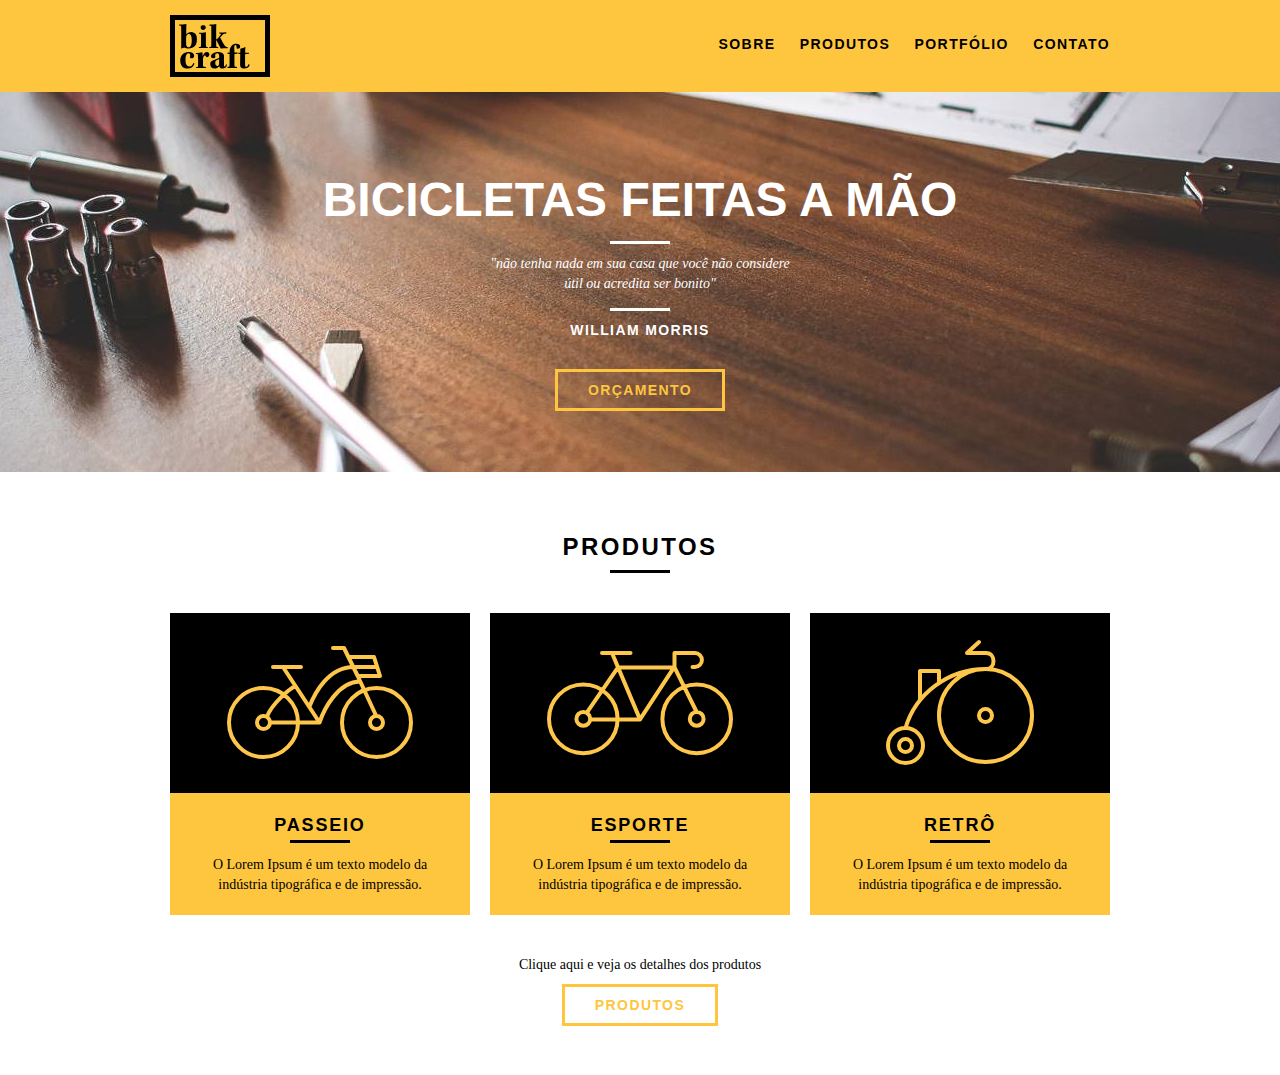
<file: index.html>
<!DOCTYPE html>
<html lang="en">

<head>
  <meta charset="UTF-8">
  <meta name="viewport" content="width=device-width, initial-scale=1.0">
  <title>Bikcraft</title>

  <link rel="stylesheet" href="./css/normalize.css">
  <link rel="stylesheet" href="./css/reset.css">
  <link rel="stylesheet" href="./css/grid.css">
  <link rel="stylesheet" href="./css/style.css">
</head>

<body>
  <header class="header">
    <div class="container">
      <a href="index.html" class="grid-4">
        <img src="./img/bikcraft.svg" alt="logo-bikcraft">
      </a>
      <nav class="grid-12 header_menu">
        <ul>
          <li><a href="sobre.html">Sobre</a></li>
          <li><a href="produtos.html">Produtos</a></li>
          <li><a href="portfolio.html">Portfólio</a></li>
          <li><a href="contato.html">Contato</a></li>
        </ul>
      </nav>
    </div>
  </header>

  <section class="introducao">
    <div class="container">
      <h1>Bicicletas feitas a mão</h1>
      <blockquote class="quote-externo">
        <p>"não tenha nada em sua casa que você
          não considere útil ou acredita ser bonito"</p>
        <cite>WILLIAM MORRIS</cite>
      </blockquote>
      <a href="produtos.html" class="btn">Orçamento</a>
    </div>
  </section>

  <section class="produtos container">
    <h2 class="subtitulo">Produtos</h2>
    <ul class="produtos_lista">
      <li class="grid-1-3">
        <div class="produtos_icone">
          <img src="./img/produtos/passeio.svg" alt="bikcraft-passeio">
        </div>
        <h3>Passeio</h3>
        <p>O Lorem Ipsum é um texto modelo da indústria tipográfica e de impressão.
        </p>
      </li>

      <li class="grid-1-3">
        <div class="produtos_icone">
          <img src="./img/produtos/esporte.svg" alt="bikcraft-passeio">
        </div>
        <h3>Esporte</h3>
        <p>O Lorem Ipsum é um texto modelo da indústria tipográfica e de impressão.
        </p>
      </li>

      <li class="grid-1-3">
        <div class="produtos_icone">
          <img src="./img/produtos/retro.svg" alt="bikcraft-passeio">
        </div>
        <h3>Retrô</h3>
        <p>O Lorem Ipsum é um texto modelo da indústria tipográfica e de impressão.
        </p>
      </li>
    </ul>

    <div class="call">
      <p>Clique aqui e veja os detalhes dos produtos</p>
      <a href="produtos.html" class="btn btn-preto">Produtos</a>
    </div>
  </section>



</body>

</html>
</file>
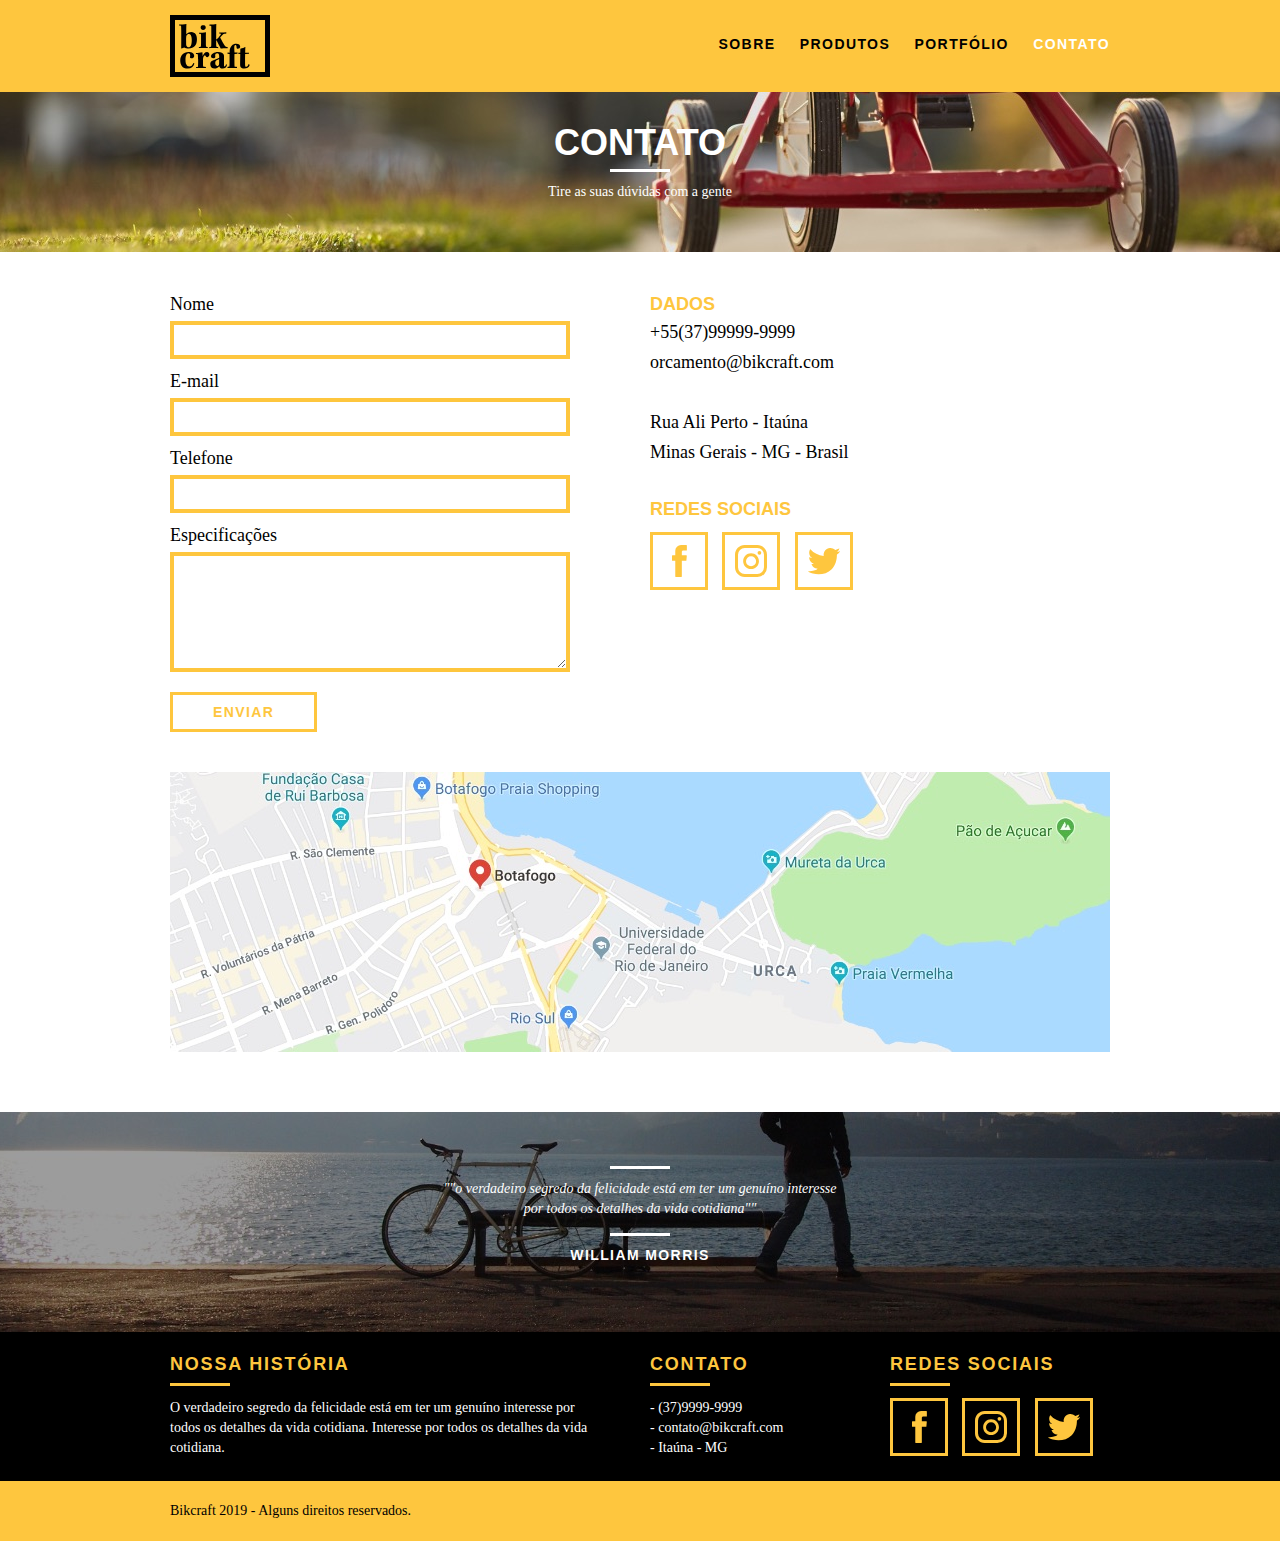
<file: contato.html>
<!DOCTYPE html>
<html lang="en">

<head>
  <meta charset="UTF-8">
  <meta name="viewport" content="width=device-width, initial-scale=1.0">
  <title>Bikcraft - Contato</title>

  <link rel="shortcut icon" href="img/favicon.ico" type="image/x-icon">
  <link rel="icon" href="img/favicon.ico" type="image/x-icon">

  <link rel="stylesheet" href="./css/normalize.css">
  <link rel="stylesheet" href="./css/reset.css">
  <link rel="stylesheet" href="./css/grid.css">
  <link rel="stylesheet" href="./css/style.css">
  <link rel="stylesheet" href="./css/contato.css">
  <link rel="stylesheet" href="./css/responsivo.css">

</head>

<body>

  <header class="header">
    <div class="container">
      <a href="index.html" class="grid-4">
        <img src="./img/bikcraft.svg" alt="logo-bikcraft">
      </a>
      <nav class="grid-12 header_menu">
        <ul>
          <li><a href="sobre.html">Sobre</a></li>
          <li><a href="produtos.html">Produtos</a></li>
          <li><a href="portfolio.html">Portfólio</a></li>
          <li><a href="contato.html" class="menu-ativo">Contato</a></li>
        </ul>
      </nav>
    </div>
  </header>

  <section class="introducao-interna interna-contato">
    <div class="container">
      <h1>Contato</h1>
      <p>Tire as suas dúvidas com a gente</p>
    </div>
  </section>

  <section class="contato container">
    <form id="form_orcamento" class="contato_form grid-8" action="">
      <label for="nome">Nome</label>
      <input type="text" id="nome">
      <label for="email">E-mail</label>
      <input type="text" id="email">
      <label for="telefone">Telefone</label>
      <input type="text" id="telefone">
      <label for="espec">Especificações</label>
      <textarea id="espec"></textarea>
      <button type="submit" class="btn btn-preto">Enviar</button>
    </form>
    <div class="contato_dados grid-8">
      <h3>Dados</h3>
      <span>+55(37)99999-9999</span>
      <span>orcamento@bikcraft.com</span>
      <span>Rua Ali Perto - Itaúna</span>
      <span>Minas Gerais - MG - Brasil</span>
      <h3>Redes Sociais</h3>
      <ul>
        <li><a href="http://facebook.com" target="_blank"><img src="./img/redes-sociais/facebook.svg" alt="facebook"></a></li>
        <li><a href="http://instagram.com" target="_blank"><img src="./img/redes-sociais/instagram.svg" alt="instagram"></a></li>
        <li><a href="http://twitter.com" target="_blank"><img src="./img/redes-sociais/twitter.svg" alt="twitter"></a></li>
      </ul>
    </div>
  </section>

  <section class="container contato_mapa">
    <a href="http://www.google.com" class="grid-16" target="_blank"><img src="./img/endereco-bikcraft.jpg" alt="endereço da Bikcraft"></a>
  </section>

  <section class="quebra">
    <blockquote class="container quote-externo">
      <p>""o verdadeiro segredo da felicidade está em ter um genuíno interesse por todos os detalhes da vida cotidiana""</p>
      <cite>WILLIAM MORRIS</cite>
    </blockquote>
  </section>

  <footer>
    <div class="footer">
      <div class="container">

        <div class="grid-8 footer-historia">
          <h3>Nossa História</h3>
          <p>O verdadeiro segredo da felicidade está em ter um genuíno interesse por todos os detalhes da vida cotidiana. Interesse por todos os detalhes da vida cotidiana.</p>
        </div>

        <div class="grid-4 footer-contato">
          <h3>Contato</h3>
          <ul>
            <li>- (37)9999-9999</li>
            <li>- contato@bikcraft.com</li>
            <li>- Itaúna - MG</li>
          </ul>
        </div>

        <div class="grid-4 footer-rede">
          <h3>Redes Sociais</h3>
          <ul>
            <li><a href="http://facebook.com" target="_blank"><img src="./img/redes-sociais/facebook.svg" alt="facebook"></a></li>
            <li><a href="http://instagram.com" target="_blank"><img src="./img/redes-sociais/instagram.svg" alt="instagram"></a></li>
            <li><a href="http://twitter.com" target="_blank"><img src="./img/redes-sociais/twitter.svg" alt="twitter"></a></li>
          </ul>
        </div>
      </div>
    </div>

    <div class="copy">
      <div class="container">
        <p class="grid-16">Bikcraft 2019 - Alguns direitos reservados.</p>
      </div>
    </div>
  </footer>

</body>

</html>
</file>
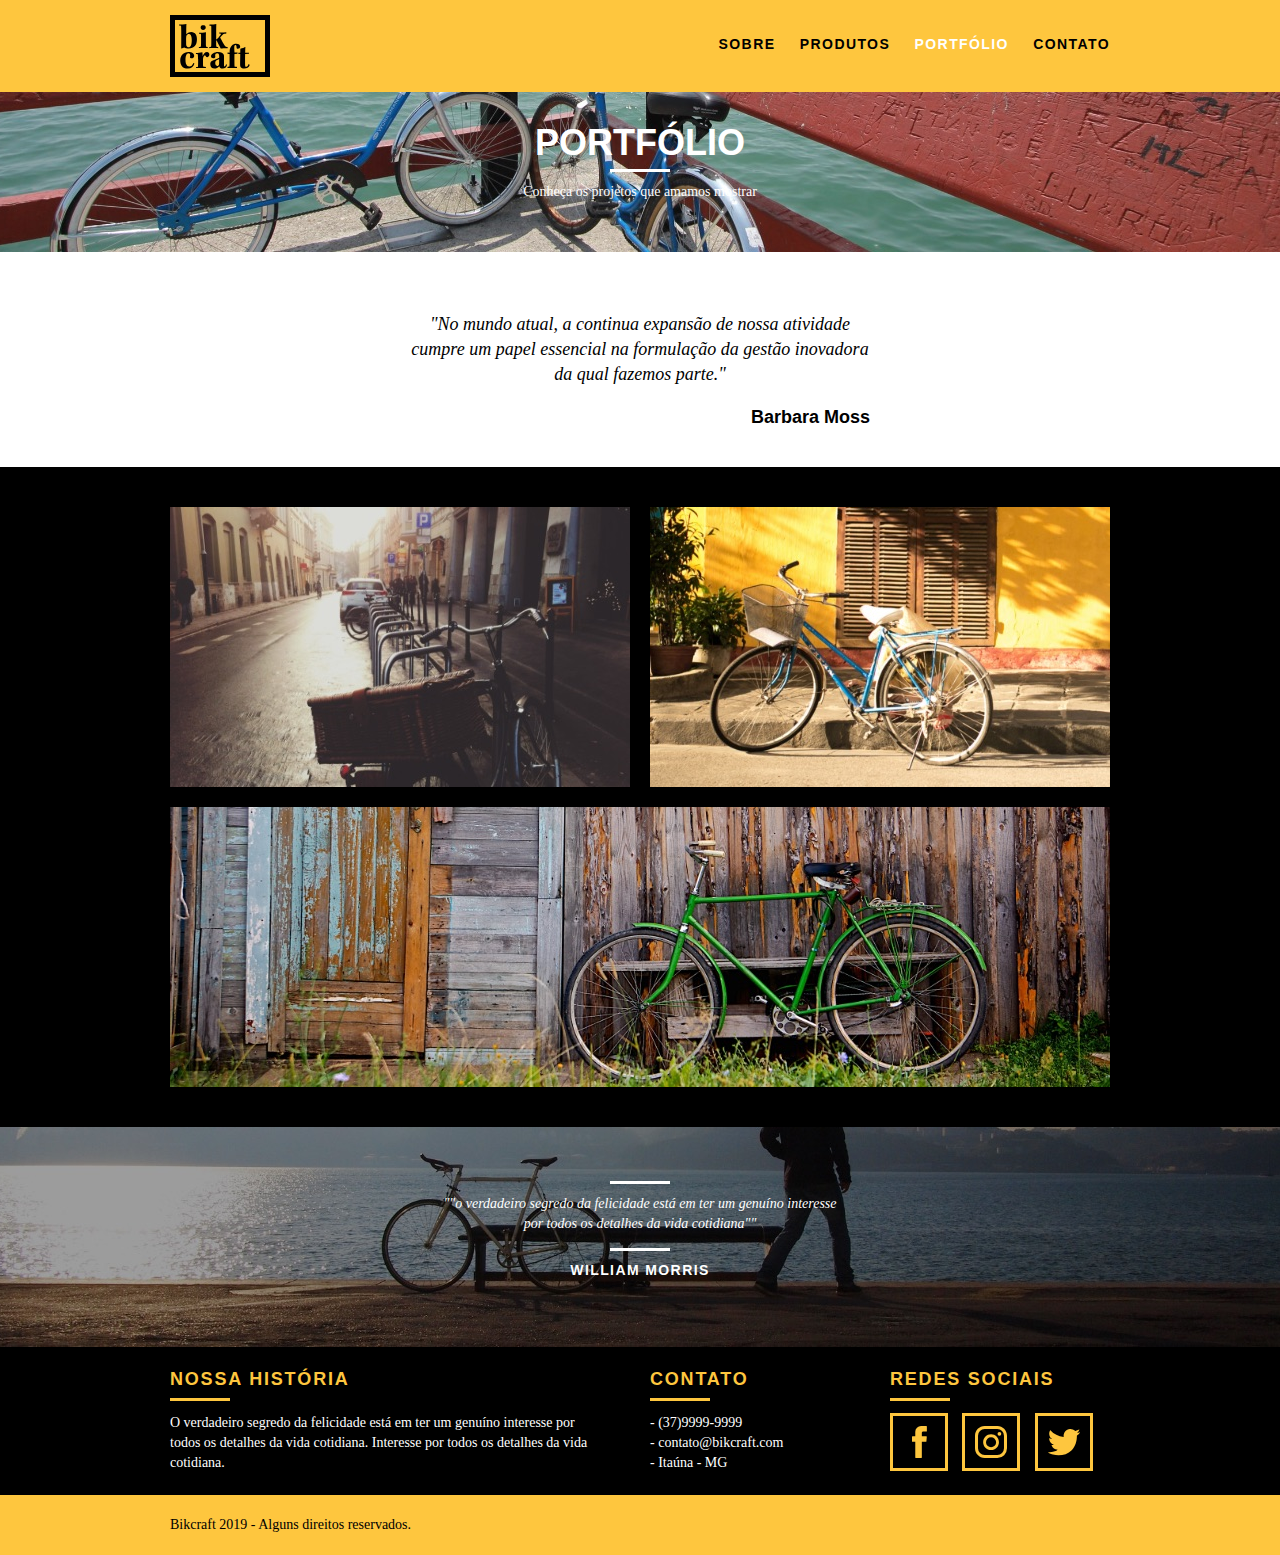
<file: portfolio.html>
<!DOCTYPE html>
<html lang="en">

<head>
  <meta charset="UTF-8">
  <meta name="viewport" content="width=device-width, initial-scale=1.0">
  <title>Bikcraft - Portfólio</title>

  <link rel="shortcut icon" href="img/favicon.ico" type="image/x-icon">
  <link rel="icon" href="img/favicon.ico" type="image/x-icon">

  <link rel="stylesheet" href="./css/normalize.css">
  <link rel="stylesheet" href="./css/reset.css">
  <link rel="stylesheet" href="./css/grid.css">
  <link rel="stylesheet" href="./css/style.css">
  <link rel="stylesheet" href="./css/portfolio.css">
  <link rel="stylesheet" href="./css/responsivo.css">

</head>

<body>
  <header class="header">
    <div class="container">
      <a href="index.html" class="grid-4">
        <img src="./img/bikcraft.svg" alt="logo-bikcraft">
      </a>
      <nav class="grid-12 header_menu">
        <ul>
          <li><a href="sobre.html">Sobre</a></li>
          <li><a href="produtos.html">Produtos</a></li>
          <li><a href="portfolio.html" class="menu-ativo">Portfólio</a></li>
          <li><a href="contato.html">Contato</a></li>
        </ul>
      </nav>
    </div>
  </header>

  <section class="introducao-interna interna-portfolio">
    <div class="container">
      <h1>Portfólio</h1>
      <p>Conheça os projetos que amamos mostrar</p>
    </div>
  </section>

  <section class="container">
    <blockquote class="quote_cliente">
      <p>"No mundo atual, a continua expansão de nossa
        atividade cumpre um papel essencial na formulação da
        gestão inovadora da qual fazemos parte."</p>
      <cite>Barbara Moss</cite>
    </blockquote>
  </section>

  <section class="portfolio">
    <div class="container">
      <ul class="portfolio-lista">
        <li class="grid-8">
          <img src="./img/portfolio/retro.jpg" alt="bicicleta retro">
        </li>
        <li class="grid-8">
          <img src="./img/portfolio/passeio.jpg" alt="bicicleta passeio">
        </li>
        <li class="grid-16">
          <img src="./img/portfolio/esporte.jpg" alt="bicicleta esporte">
        </li>
      </ul>
    </div>
  </section>

  <section class="quebra">
    <blockquote class="container quote-externo">
      <p>""o verdadeiro segredo da felicidade está em ter um genuíno interesse por todos os detalhes da vida cotidiana""</p>
      <cite>WILLIAM MORRIS</cite>
    </blockquote>
  </section>

  <footer>
    <div class="footer">
      <div class="container">

        <div class="grid-8 footer-historia">
          <h3>Nossa História</h3>
          <p>O verdadeiro segredo da felicidade está em ter um genuíno interesse por todos os detalhes da vida cotidiana. Interesse por todos os detalhes da vida cotidiana.</p>
        </div>

        <div class="grid-4 footer-contato">
          <h3>Contato</h3>
          <ul>
            <li>- (37)9999-9999</li>
            <li>- contato@bikcraft.com</li>
            <li>- Itaúna - MG</li>
          </ul>
        </div>

        <div class="grid-4 footer-rede">
          <h3>Redes Sociais</h3>
          <ul>
            <li><a href="http://facebook.com" target="_blank"><img src="./img/redes-sociais/facebook.svg" alt="facebook"></a></li>
            <li><a href="http://instagram.com" target="_blank"><img src="./img/redes-sociais/instagram.svg" alt="instagram"></a></li>
            <li><a href="http://twitter.com" target="_blank"><img src="./img/redes-sociais/twitter.svg" alt="twitter"></a></li>
          </ul>
        </div>
      </div>
    </div>

    <div class="copy">
      <div class="container">
        <p class="grid-16">Bikcraft 2019 - Alguns direitos reservados.</p>
      </div>
    </div>
  </footer>

</body>

</html>
</file>
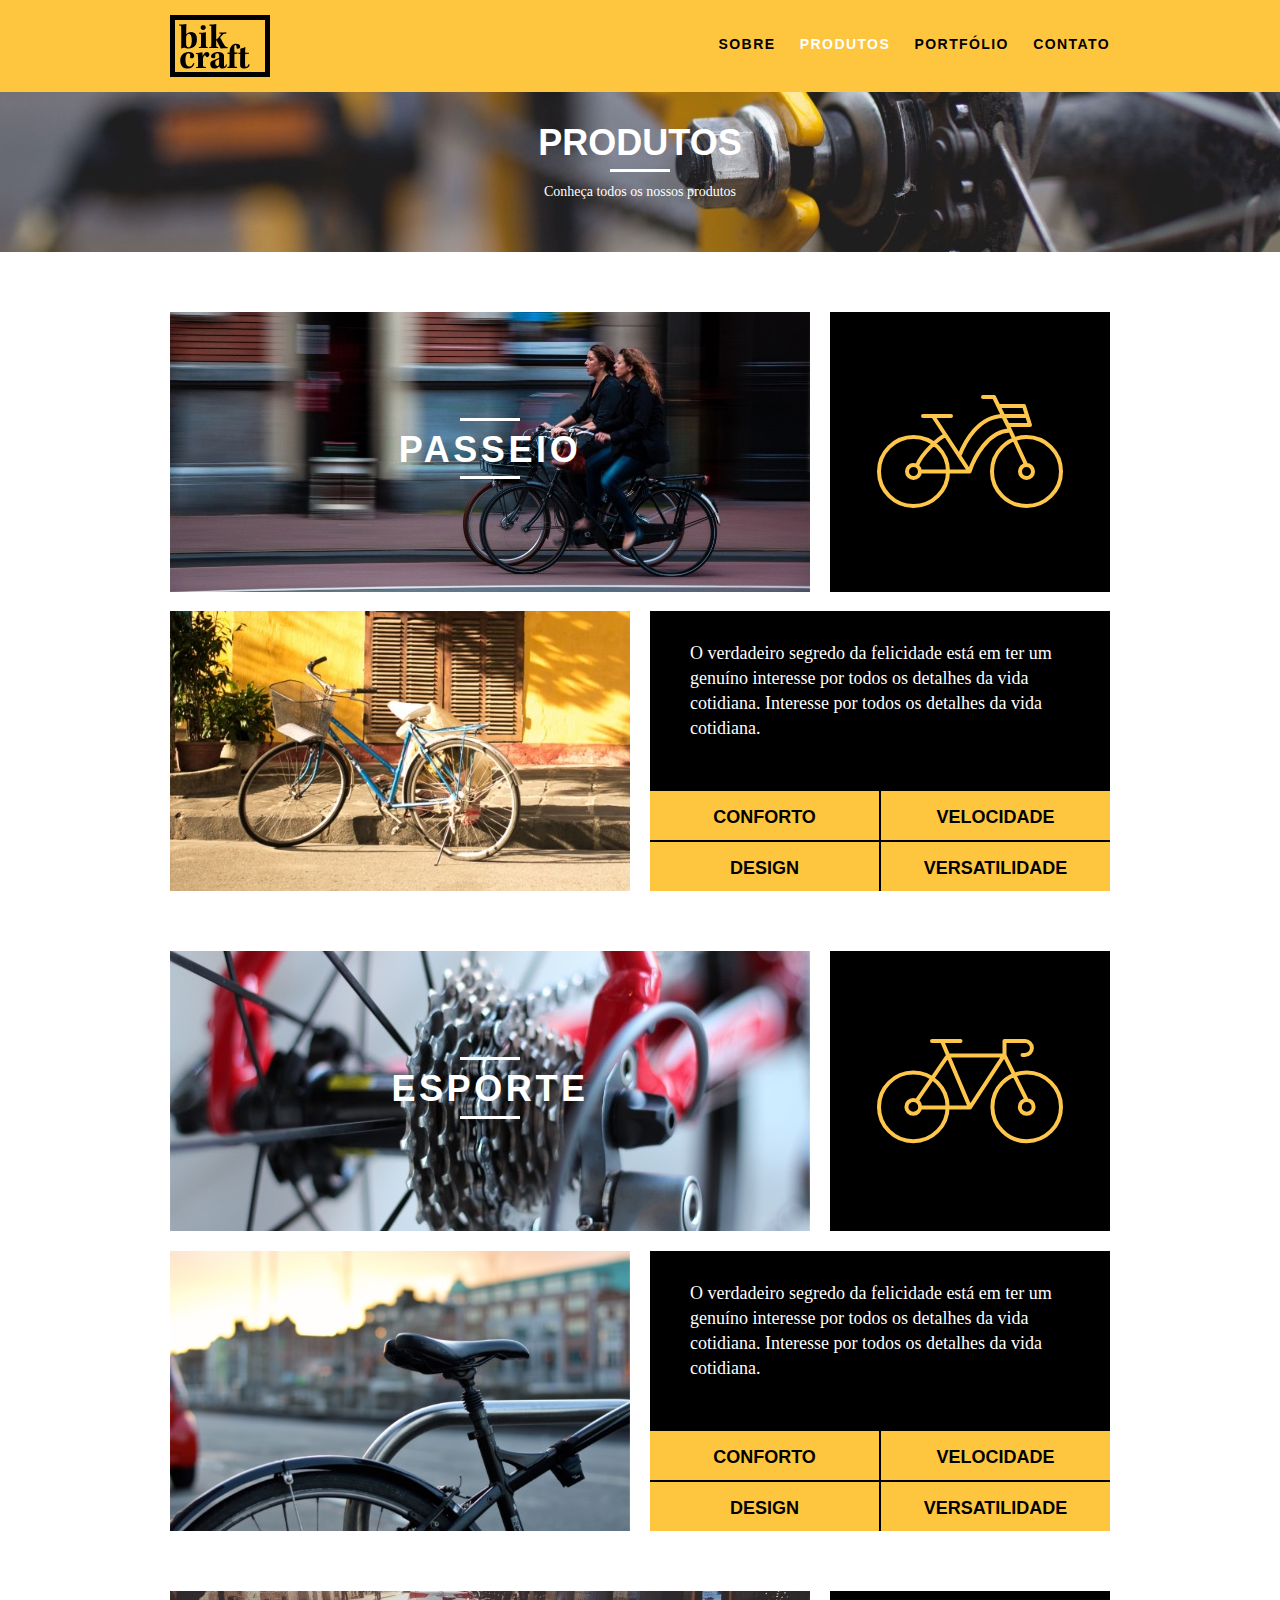
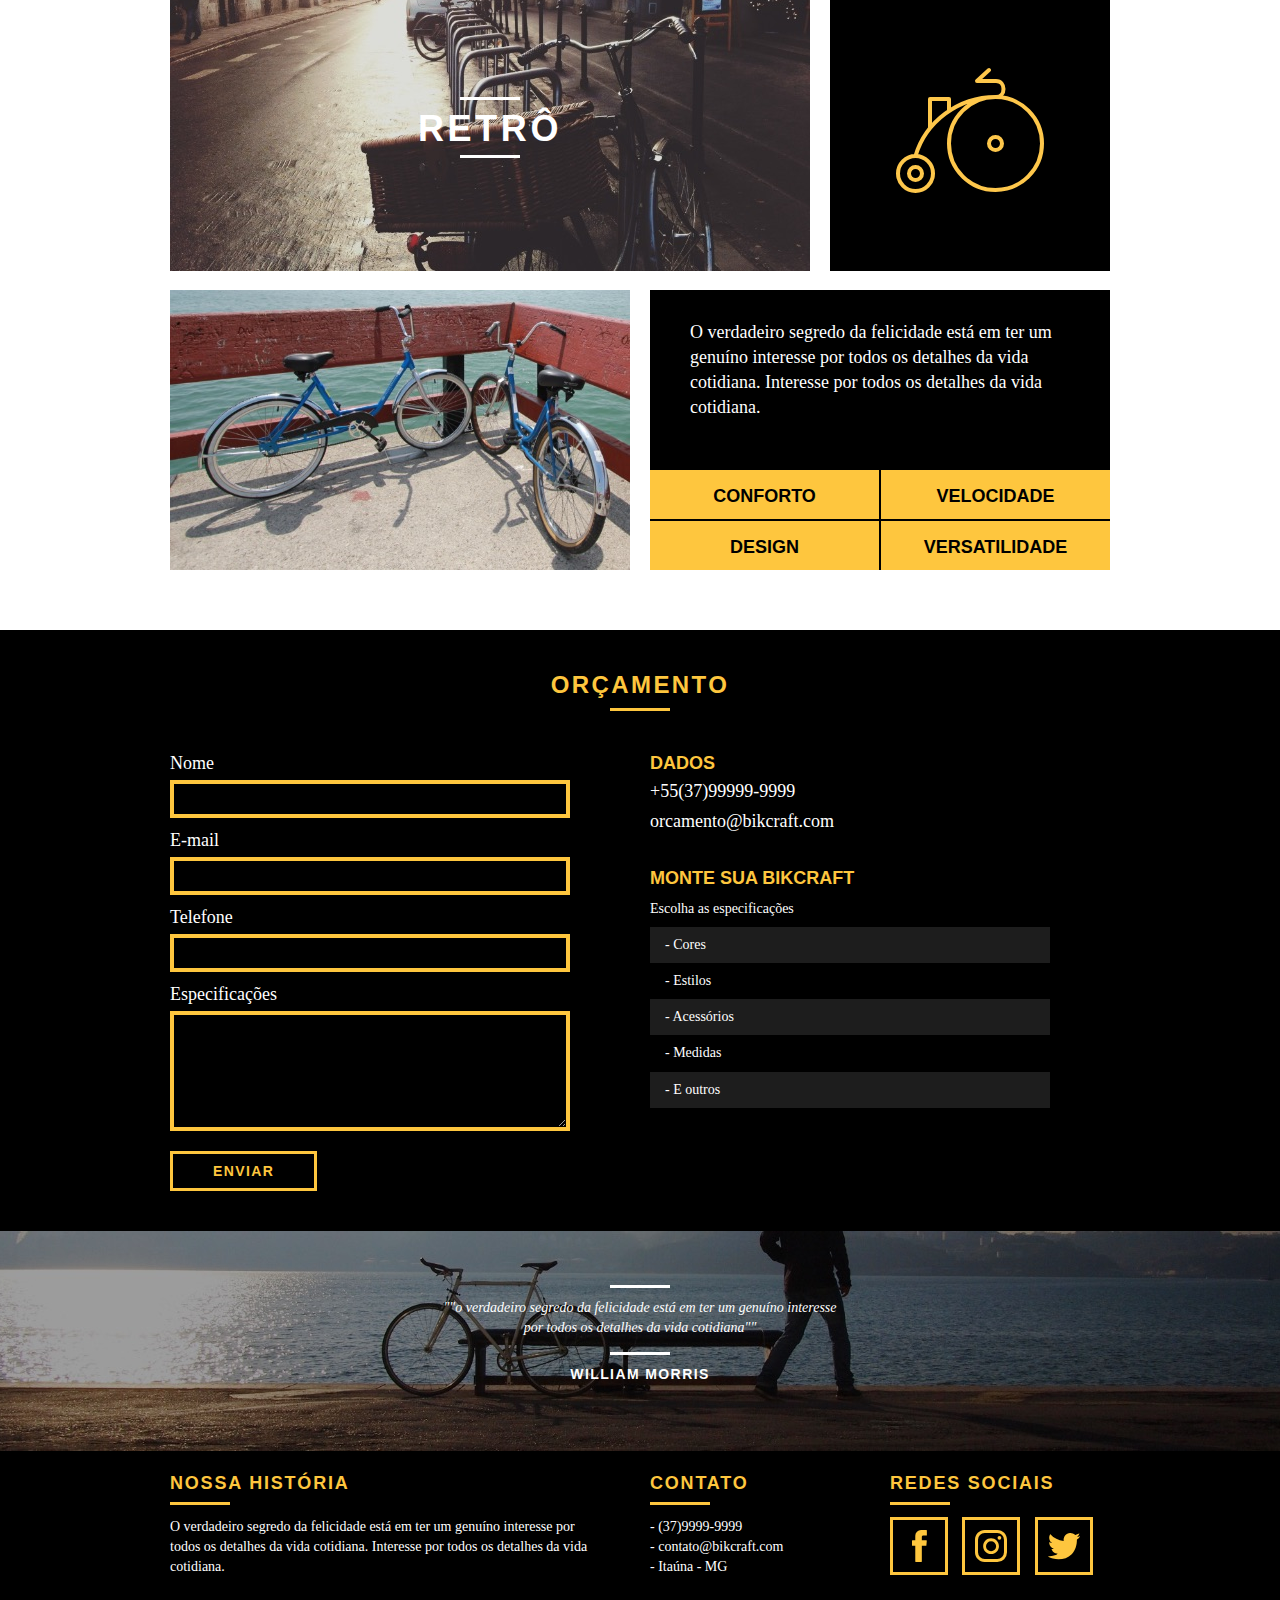
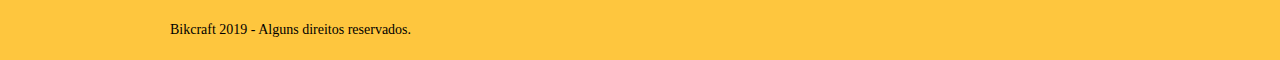
<file: produtos.html>
<!DOCTYPE html>
<html lang="en">

<head>
  <meta charset="UTF-8">
  <meta name="viewport" content="width=device-width, initial-scale=1.0">
  <title>Bikcraft - Produtos</title>

  <link rel="shortcut icon" href="img/favicon.ico" type="image/x-icon">
  <link rel="icon" href="img/favicon.ico" type="image/x-icon">

  <link rel="stylesheet" href="./css/normalize.css">
  <link rel="stylesheet" href="./css/reset.css">
  <link rel="stylesheet" href="./css/grid.css">
  <link rel="stylesheet" href="./css/style.css">
  <link rel="stylesheet" href="./css/produtos.css">
  <link rel="stylesheet" href="./css/responsivo.css">

</head>

<body>

  <header class="header">
    <div class="container">
      <a href="index.html" class="grid-4">
        <img src="./img/bikcraft.svg" alt="logo-bikcraft">
      </a>
      <nav class="grid-12 header_menu">
        <ul>
          <li><a href="sobre.html">Sobre</a></li>
          <li><a href="produtos.html" class="menu-ativo">Produtos</a></li>
          <li><a href="portfolio.html">Portfólio</a></li>
          <li><a href="contato.html">Contato</a></li>
        </ul>
      </nav>
    </div>
  </header>

  <section class="introducao-interna interna-produtos">
    <div class="container">
      <h1>Produtos</h1>
      <p>Conheça todos os nossos produtos</p>
    </div>
  </section>

  <section class="container produto_item">
    <div class="grid-11">
      <img src="./img/produtos/bikcraft-passeio-1.jpg" alt="bikcraft-passeio-1">
      <h2>Passeio</h2>
    </div>
    <div class="grid-5 produto_icone">
      <img src="./img/produtos/passeio.svg" alt="bikcraft-passeio">
    </div>
    <div class="grid-8">
      <img src="./img/produtos/bikcraft-passeio-2.jpg" alt="bikcraft-passeio-2">
    </div>
    <div class="grid-8 produto_info">
      <p>O verdadeiro segredo da felicidade está em ter um genuíno interesse por todos os detalhes da vida cotidiana. Interesse por todos os detalhes da vida cotidiana.</p>
      <ul>
        <li>Conforto</li>
        <li>Velocidade</li>
        <li>Design</li>
        <li>Versatilidade</li>
      </ul>
    </div>
  </section>

  <section class="container produto_item">
    <div class="grid-11">
      <img src="./img/produtos/bikcraft-esporte-1.jpg" alt="bikcraft-esporte-1">
      <h2>Esporte</h2>
    </div>
    <div class="grid-5 produto_icone">
      <img src="./img/produtos/esporte.svg" alt="bikcraft-esporte">
    </div>
    <div class="grid-8">
      <img src="./img/produtos/bikcraft-esporte-2.jpg" alt="bikcraft-esporte-2">
    </div>
    <div class="grid-8 produto_info">
      <p>O verdadeiro segredo da felicidade está em ter um genuíno interesse por todos os detalhes da vida cotidiana. Interesse por todos os detalhes da vida cotidiana.</p>
      <ul>
        <li>Conforto</li>
        <li>Velocidade</li>
        <li>Design</li>
        <li>Versatilidade</li>
      </ul>
    </div>
  </section>

  <section class="container produto_item">
    <div class="grid-11">
      <img src="./img/produtos/bikcraft-retro-1.jpg" alt="bikcraft-retro-1">
      <h2>Retrô</h2>
    </div>
    <div class="grid-5 produto_icone">
      <img src="./img/produtos/retro.svg" alt="bikcraft-retro">
    </div>
    <div class="grid-8">
      <img src="./img/produtos/bikcraft-retro-2.jpg" alt="bikcraft-retro-2">
    </div>
    <div class="grid-8 produto_info">
      <p>O verdadeiro segredo da felicidade está em ter um genuíno interesse por todos os detalhes da vida cotidiana. Interesse por todos os detalhes da vida cotidiana.</p>
      <ul>
        <li>Conforto</li>
        <li>Velocidade</li>
        <li>Design</li>
        <li>Versatilidade</li>
      </ul>
    </div>
  </section>

  <section class="orcamento">
    <div class="container">
      <h2 class="subtitulo">Orçamento</h2>
      <form id="form_orcamento" class="form grid-8" action="">
        <label for="nome">Nome</label>
        <input type="text" id="nome">
        <label for="email">E-mail</label>
        <input type="text" id="email">
        <label for="telefone">Telefone</label>
        <input type="text" id="telefone">
        <label for="espec">Especificações</label>
        <textarea id="espec"></textarea>
        <button type="submit" class="btn">Enviar</button>
      </form>
      <div class="orcamento_dados grid-8">
        <h3>Dados</h3>
        <span>+55(37)99999-9999</span>
        <span>orcamento@bikcraft.com</span>
        <h3>Monte sua Bikcraft</h3>
        <p>Escolha as especificações</p>
        <ul>
          <li>- Cores</li>
          <li>- Estilos</li>
          <li>- Acessórios</li>
          <li>- Medidas</li>
          <li>- E outros</li>
        </ul>
      </div>
    </div>
  </section>

  <section class="quebra">
    <blockquote class="container quote-externo">
      <p>""o verdadeiro segredo da felicidade está em ter um genuíno interesse por todos os detalhes da vida cotidiana""</p>
      <cite>WILLIAM MORRIS</cite>
    </blockquote>
  </section>

  <footer>
    <div class="footer">
      <div class="container">

        <div class="grid-8 footer-historia">
          <h3>Nossa História</h3>
          <p>O verdadeiro segredo da felicidade está em ter um genuíno interesse por todos os detalhes da vida cotidiana. Interesse por todos os detalhes da vida cotidiana.</p>
        </div>

        <div class="grid-4 footer-contato">
          <h3>Contato</h3>
          <ul>
            <li>- (37)9999-9999</li>
            <li>- contato@bikcraft.com</li>
            <li>- Itaúna - MG</li>
          </ul>
        </div>

        <div class="grid-4 footer-rede">
          <h3>Redes Sociais</h3>
          <ul>
            <li><a href="http://facebook.com" target="_blank"><img src="./img/redes-sociais/facebook.svg" alt="facebook"></a></li>
            <li><a href="http://instagram.com" target="_blank"><img src="./img/redes-sociais/instagram.svg" alt="instagram"></a></li>
            <li><a href="http://twitter.com" target="_blank"><img src="./img/redes-sociais/twitter.svg" alt="twitter"></a></li>
          </ul>
        </div>
      </div>
    </div>

    <div class="copy">
      <div class="container">
        <p class="grid-16">Bikcraft 2019 - Alguns direitos reservados.</p>
      </div>
    </div>
  </footer>

</body>

</html>
</file>
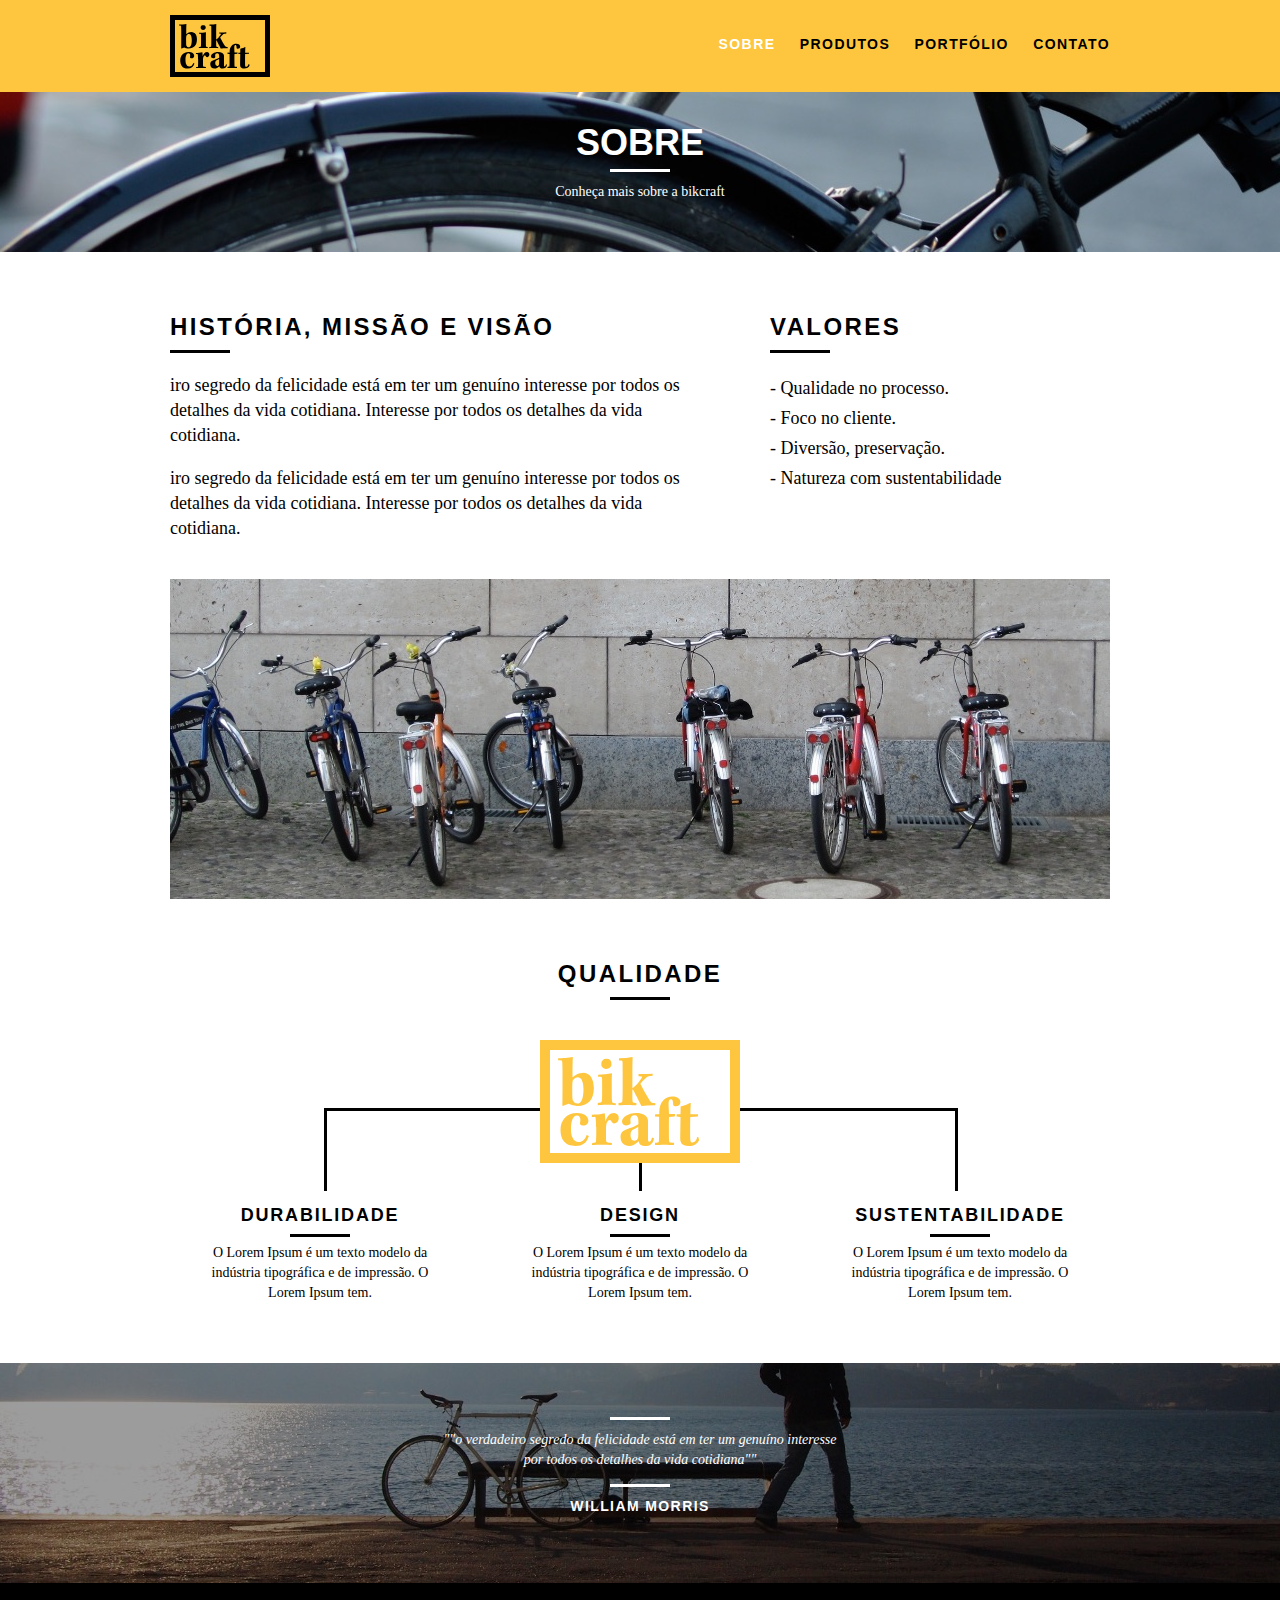
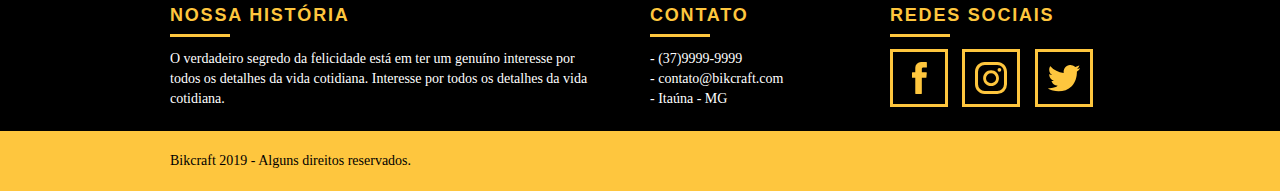
<file: sobre.html>
<!DOCTYPE html>
<html lang="en">

<head>
  <meta charset="UTF-8">
  <meta name="viewport" content="width=device-width, initial-scale=1.0">
  <title>Bikcraft - Sobre</title>

  <link rel="stylesheet" href="./css/normalize.css">
  <link rel="stylesheet" href="./css/reset.css">
  <link rel="stylesheet" href="./css/grid.css">
  <link rel="stylesheet" href="./css/style.css">
  <link rel="stylesheet" href="./css/sobre.css">
</head>

<body>
  <header class="header">
    <div class="container">
      <a href="index.html" class="grid-4">
        <img src="./img/bikcraft.svg" alt="logo-bikcraft">
      </a>
      <nav class="grid-12 header_menu">
        <ul>
          <li><a href="sobre.html" class="menu-ativo">Sobre</a></li>
          <li><a href="produtos.html">Produtos</a></li>
          <li><a href="portfolio.html">Portfólio</a></li>
          <li><a href="contato.html">Contato</a></li>
        </ul>
      </nav>
    </div>
  </header>

  <section class="introducao-interna interna-sobre">
    <div class="container">
      <h1>Sobre</h1>
      <p>Conheça mais sobre a bikcraft</p>
    </div>
  </section>

  <section class="missao-sobre container">
    <div class="grid-10">
      <h2 class="subtitulo-interno">História, Missão e Visão</h2>
      <p>iro segredo da felicidade está em ter um genuíno interesse por todos os detalhes da vida cotidiana. Interesse por todos os detalhes da vida cotidiana.</p>
      <p>iro segredo da felicidade está em ter um genuíno interesse por todos os detalhes da vida cotidiana. Interesse por todos os detalhes da vida cotidiana.</p>
    </div>
    <div class="grid-6">
      <h2 class="subtitulo-interno">Valores</h2>
      <ul>
        <li>- Qualidade no processo.</li>
        <li>- Foco no cliente.</li>
        <li>- Diversão, preservação.</li>
        <li>- Natureza com sustentabilidade</li>
      </ul>
    </div>
    <div class="grid-16 foto-equipe">
      <img src="./img/equipe-bikcraft.jpg" alt="Equipe Bikcraft">
    </div>
  </section>

  <section class="qualidade container">
    <h2 class="subtitulo">Qualidade</h2>
    <img src="./img/bikcraft-qualidade.svg" alt="bikcraft">
    <ul class="qualidade-lista">
      <li class="grid-1-3">
        <h3>Durabilidade</h3>
        <p>O Lorem Ipsum é um texto modelo da indústria tipográfica e de impressão. O Lorem Ipsum tem.</p>
      </li>
      <li class="grid-1-3">
        <h3>Design</h3>
        <p>O Lorem Ipsum é um texto modelo da indústria tipográfica e de impressão. O Lorem Ipsum tem.</p>
      </li>
      <li class="grid-1-3">
        <h3>Sustentabilidade</h3>
        <p>O Lorem Ipsum é um texto modelo da indústria tipográfica e de impressão. O Lorem Ipsum tem.</p>
      </li>
    </ul>
  </section>

  <section class="quebra">
    <blockquote class="container quote-externo">
      <p>""o verdadeiro segredo da felicidade está em ter um genuíno interesse por todos os detalhes da vida cotidiana""</p>
      <cite>WILLIAM MORRIS</cite>
    </blockquote>
  </section>

  <footer>
    <div class="footer">
      <div class="container">

        <div class="grid-8 footer-historia">
          <h3>Nossa História</h3>
          <p>O verdadeiro segredo da felicidade está em ter um genuíno interesse por todos os detalhes da vida cotidiana. Interesse por todos os detalhes da vida cotidiana.</p>
        </div>

        <div class="grid-4 footer-contato">
          <h3>Contato</h3>
          <ul>
            <li>- (37)9999-9999</li>
            <li>- contato@bikcraft.com</li>
            <li>- Itaúna - MG</li>
          </ul>
        </div>

        <div class="grid-4 footer-rede">
          <h3>Redes Sociais</h3>
          <ul>
            <li><a href="http://facebook.com" target="_blank"><img src="./img/redes-sociais/facebook.svg" alt="facebook"></a></li>
            <li><a href="http://instagram.com" target="_blank"><img src="./img/redes-sociais/instagram.svg" alt="instagram"></a></li>
            <li><a href="http://twitter.com" target="_blank"><img src="./img/redes-sociais/twitter.svg" alt="twitter"></a></li>
          </ul>
        </div>
      </div>
    </div>

    <div class="copy">
      <div class="container">
        <p class="grid-16">Bikcraft 2019 - Alguns direitos reservados.</p>
      </div>
    </div>
  </footer>

</body>

</html>
</file>
<file: css/grid.css>
*,
*:before,
*:after {
	-webkit-box-sizing: border-box;
	-moz-box-sizing: border-box;
	box-sizing: border-box;
}

.container {
	width: 960px;
	margin: 0 auto;
	padding: 0px;
	position: relative;
}

.container:after,
.container:before {
	content: " ";
	display: table;
}

.container:after {
	clear: both;
}

.grid-1,
.grid-2,
.grid-3,
.grid-4,
.grid-5,
.grid-6,
.grid-7,
.grid-8,
.grid-9,
.grid-10,
.grid-11,
.grid-12,
.grid-13,
.grid-14,
.grid-15,
.grid-16,
.grid-1-3 {
	float: left;
	margin-left: 10px;
	margin-right: 10px;
}

.grid-1 {
	width: 40px;
}

.grid-2 {
	width: 100px;
}

.grid-3 {
	width: 160px;
}

.grid-4 {
	width: 220px;
}

.grid-5 {
	width: 280px;
}

.grid-6 {
	width: 340px;
}

.grid-7 {
	width: 400px;
}

.grid-8 {
	width: 460px;
}

.grid-9 {
	width: 520px;
}

.grid-10 {
	width: 580px;
}

.grid-11 {
	width: 640px;
}

.grid-12 {
	width: 700px;
}

.grid-13 {
	width: 760px;
}

.grid-14 {
	width: 820px;
}

.grid-15 {
	width: 880px;
}

.grid-16 {
	width: 940px;
}

.grid-1-3 {
	width: 300px;
}

@media only screen and (min-width: 788px) and (max-width: 979px) {

	.container {
		width: 768px;
	}

	.grid-1 {
		width: 28px;
	}

	.grid-2 {
		width: 76px;
	}

	.grid-3 {
		width: 124px;
	}

	.grid-4 {
		width: 172px;
	}

	.grid-5 {
		width: 220px;
	}

	.grid-6 {
		width: 268px;
	}

	.grid-7 {
		width: 316px;
	}

	.grid-8 {
		width: 364px;
	}

	.grid-9 {
		width: 412px;
	}

	.grid-10 {
		width: 460px;
	}

	.grid-11 {
		width: 508px;
	}

	.grid-12 {
		width: 556px;
	}

	.grid-13 {
		width: 604px;
	}

	.grid-14 {
		width: 652px;
	}

	.grid-15 {
		width: 700px;
	}

	.grid-16 {
		width: 748px;
	}

	.grid-1-3 {
		width: 236px;
	}

}

@media only screen and (max-width: 787px) {

	.container {
		width: 300px;
	}

	.grid-1,
	.grid-2,
	.grid-3,
	.grid-4,
	.grid-5,
	.grid-6,
	.grid-7,
	.grid-8,
	.grid-9,
	.grid-10,
	.grid-11,
	.grid-12,
	.grid-13,
	.grid-14,
	.grid-15,
	.grid-16,
	.grid-1-3 {
		width: 300px;
		margin: 0 0 20px 0;
		float: none;
	}

}
</file>
<file: css/style.css>
/* Estilos gerais */

body {
  font-family: Arial, Helvetica, sans-serif;
}

p {
  font-family: Georgia, "Time New Roman", serif;
  font-size: 14px;
  line-height: 20px;
}

img {
  display: block;
  max-width: 100%;
}

.btn {
  padding: 10px 30px;
  color: #FEC63E;
  font-size: 14px;
  line-height: 20px;
  text-transform: uppercase;
  letter-spacing: .1em;
  font-weight: bold;

  border: 3px solid #FEC63E;
}

.btn:hover {
  color: #fff;
  border-color: #fff;
}

.btn.btn-preto:hover {
  color: #000;
  border-color: #000;
}

.subtitulo {
  font-weight: bold;
  font-size: 24px;
  line-height: 30px;
  letter-spacing: .1em;
  color: #000;
  text-transform: uppercase;
  text-align: center;
  margin-bottom: 40px;
}

.subtitulo:after {
  content: " ";
  display: block;
  width: 60px;
  height: 3px;
  background: #000;
  margin: 8px auto;
}

.subtitulo-interno {
  font-weight: bold;
  font-size: 24px;
  line-height: 30px;
  letter-spacing: .1em;
  color: #000;
  text-transform: uppercase;
  margin-bottom: 20px;
}

.subtitulo-interno:after {
  content: " ";
  display: block;
  width: 60px;
  height: 3px;
  background: #000;
  margin: 8px 0;
}

/* Header */

.header {
  width: 100%;
  background-color: #FEC63E;
  padding: 15px;

  position: fixed;
  top: 0;

  z-index: 10;
}

.header_menu {
  text-align: right;
  margin-top: 20px;
}

.header_menu ul li {
  display: inline-block;
  margin-left: 20px;
}

.header_menu ul li a {
  color: #000;
  font-weight: bold;
  text-transform: uppercase;
  letter-spacing: .1em;
  font-size: 14px;
  padding: 10px 0;
}

.header_menu ul li a:hover {
  color: #fff;
}

.header_menu ul li a.menu-ativo {
  color: #FFF;
}

/* Introdução */

.introducao {
  width: 100%;
  height: 380px;
  background: url("../img/bg.jpg") no-repeat center;
  margin-top: 92px;
  padding-top: 80px;

  text-align: center;
}

.introducao h1 {
  color: #fff;
  font-size: 48px;
  font-weight: bold;
  text-transform: uppercase;
}

.quote-externo {
  max-width: 320px;
  margin: 0 auto;
  margin-bottom: 40px;
  color: #fff;
}

.quote-externo p {
  font-style: italic;
}

.quote-externo p:before,
.quote-externo p:after {
  content: " ";
  display: block;
  width: 60px;
  height: 3px;
  background: #fff;
  margin: 14px auto 10px auto;
}

.quote-externo cite {
  font-style: normal;
  font-weight: bold;
  font-size: 14px;
  letter-spacing: .1em;
}

/* Introdução Interna */

.introducao-interna {
  width: 100%;
  margin-top: 92px;
  height: 160px;
  text-align: center;
  color: #FFF;
  padding-top: 30px;
}

.introducao-interna h1 {
  font-size: 36px;
  font-weight: bold;
  text-transform: uppercase;
}

.introducao-interna h1:after {
  content: " ";
  display: block;
  width: 60px;
  height: 3px;
  background: #fff;
  margin: 6px auto 10px auto;
}

/* Produtos */

.produtos {
  padding: 60px 0;
}

.produtos_lista li {
  background: #FEC63E;
  text-align: center;
}

.produtos_lista li img {
  margin: 0 auto;
}

.produtos_lista li h3 {
  font-weight: bold;
  font-size: 18px;
  line-height: 25px;
  text-transform: uppercase;
  letter-spacing: .1em;
  margin-top: 20px;
}

.produtos_lista li h3:after {
  content: " ";
  display: block;
  width: 60px;
  height: 3px;
  background: #000;
  margin: 2px auto;
}

.produtos_lista li p {
  padding: 10px 20px 20px 20px;
}

.produtos_icone {
  background: #000;
  padding: 20px;
}

.call {
  text-align: center;
  padding-top: 40px;
  clear: both;
}

.call p {
  margin-bottom: 20px;
}

/* Portfolio */

.portfolio {
  width: 100%;
  background: #000;
  padding: 40px 0;
}

.portfolio .subtitulo {
  color: #FEC63E;
}

.portfolio .subtitulo:after {
  background: #FEC63E;
}

.portfolio-lista li:last-child {
  margin-top: 20px;
}

.portfolio .call p {
  color: #fff;
}

/* Qualidade */

.qualidade {
  padding: 60px 0;
}

.qualidade:after {
  content: "";
  width: 634px;
  height: 83px;
  display: block;
  background: url(../img/linhas.svg) no-repeat center;

  position: absolute;
  top: 209px;
  right: 162px;
  z-index: -1;
}

.qualidade img {
  margin: 0 auto;
}

.qualidade-lista {
  padding-top: 20px;
  overflow: auto;
}

.qualidade-lista li {
  text-align: center;
  padding: 0 40px;
}

.qualidade-lista li h3 {
  font-weight: bold;
  font-size: 18px;
  line-height: 25px;
  text-transform: uppercase;
  letter-spacing: .1em;
  margin-top: 20px;
}

.qualidade-lista li h3:after {
  content: " ";
  display: block;
  width: 60px;
  height: 3px;
  background: #000;
  margin: 6px auto;
}

/* Quebra */

.quebra {
  width: 100%;
  height: 220px;
  background: url(../img/bg-footer.jpg) no-repeat center;
  background-size: cover;
  text-align: center;
  padding-top: 40px;
}

.quebra .quote-externo {
  max-width: 400px;
}

/* Footer */

.footer {
  width: 100%;
  background: #000;
  color: #FFF;
  padding: 20px 0;
}

.footer h3 {
  font-size: 18px;
  line-height: 25px;
  color: #FEC63E;
  text-transform: uppercase;
  letter-spacing: .1em;
  font-weight: bold;
}

.footer h3:after {
  content: "";
  display: block;
  width: 60px;
  height: 3px;
  background: #FEC63E;
  margin: 6px 0 12px 0;
}

.footer-historia {
  padding-right: 40px;
}

.footer-contato ul li {
  font-size: 14px;
  line-height: 20px;
  font-family: Georgia, "Time New Roman", serif;
}

.footer-rede ul li {
  display: inline-block;
  margin-right: 10px;
}

.footer-rede ul li a {
  border: 3px solid #FEC63E;
  display: block;
  padding: 10px;
}

.footer-rede ul li a:hover {
  border-color: #FFF;
}

/* Copy */

.copy {
  width: 100%;
  background: #FEC63E;
  padding: 20px 0;
}
</file>
<file: css/contato.css>
.interna-contato {
  background: url(../img/bg-contato.jpg) no-repeat center;
  background-size: cover;
}

/* Orçamento */

.contato {
  padding: 40px 0;
}

.contato_form {
  padding-right: 60px;
}

.contato_form label {
  display: block;
  font-family: Georgia, "Time New Roman", serif;
  font-size: 18px;
  line-height: 25px;
  margin-bottom: 4px;
}

.contato_form input {
  display: block;
  width: 100%;
  border: 4px solid #FEC63E;
  background: none;
  padding: 7px 10px;
  margin-bottom: 10px;
  outline: none;
  font-size: 14px;
  font-family: Georgia, "Time New Roman", serif;
}

.contato_form textarea {
  display: block;
  width: 100%;
  height: 120px;
  border: 4px solid #FEC63E;
  background: none;
  padding: 7px 10px;
  margin-bottom: 20px;
  outline: none;
  font-size: 14px;
  font-family: Georgia, "Time New Roman", serif;
}

.contato_form button {
  background: none;
  padding: 7px 40px;
}

.contato_dados h3 {
  font-size: 18px;
  text-transform: uppercase;
  color: #FEC63E;
  line-height: 25px;
  font-weight: bold;
}

.contato_dados span {
  display: block;
  font-size: 18px;
  font-family: Georgia, "Time New Roman", serif;
  line-height: 30px;
}

.contato_dados span:nth-of-type(even) {
  margin-bottom: 30px;
}

.contato_dados ul {
  margin-top: 10px;
}

.contato_dados ul li {
  display: inline-block;
  margin-right: 10px;
}

.contato_dados ul li a {
  border: 3px solid #FEC63E;
  display: block;
  padding: 10px;
}

.contato_dados ul li a:hover {
  border-color: #000;
}

.contato_mapa {
  margin-bottom: 60px;
}
</file>
<file: css/responsivo.css>
/* ========== Tablets ========== */
@media only screen and (min-width: 788px) and (max-width: 979px) {

  /* Qualidade Home */

  .qualidade:after {
    right: 66px;
  }

  .qualidade-lista li {
    padding: 0 10px;
  }

  /* Footer */

  .footer-rede ul li a {
    border: 3px solid #FEC63E;
    display: block;
    padding: 6px;
  }

  .footer-rede ul li a img {
    width: 26px;
    height: 26px;
  }

  /* Produtos */

  .produto_item h2 {
    top: -150px;
    margin-bottom: -56px;
  }

  .produto_icone {
    padding: 41px 0;
  }

  .produto_info p {
    font-size: 14px;
    line-height: 20px;
    padding: 20px 30px;
    height: 122px;
  }

  .produto_info ul li {
    width: 181px;
    height: 49px;
  }

}

/* Final do estilo para tablet */

/* ========== Mobile ========== */
@media only screen and (max-width: 787px) {

  /* Header */

  .header {
    position: relative;
    padding-bottom: 0;
  }

  .header img {
    margin: 0 auto 20px auto;
  }

  .header_menu {
    text-align: center;
  }

  .header_menu ul li {
    margin: 5px;
  }

  .header_menu ul li a {
    border: 4px solid #000;
    width: 136px;
    display: block;
    float: left;
  }

  .header_menu ul li a:hover {
    border-color: #FFF;
  }

  .header_menu ul li a.menu-ativo {
    border-color: #FFF;
  }

  /* Introdução */

  .introducao h1 {
    font-size: 36px;
  }

  .introducao {
    margin-top: 0;
    padding-top: 50px;
    background: url("../img/bg-mobile.jpg") no-repeat center;
    background: cover;
  }

  /* Introdução Interna */

  .introducao-interna {
    margin-top: 0px;
  }

  /* Call */

  .call {
    padding-top: 10px;
  }

  /* Qualidade */

  .qualidade:after {
    display: none;
  }

  /* Sobre */

  .missao-sobre p {
    font-size: 14px;
    line-height: 20px;
    padding-right: 0px;
  }

  .missao-sobre ul li {
    font-size: 14px;
    line-height: 25px;
  }

  /* Produtos */

  .produto_item h2 {
    top: -100px;
    margin-bottom: -68px;
  }

  .produto_icone {
    padding: 41px 0;
  }

  .produto_info p {
    font-size: 14px;
    line-height: 20px;
    height: auto;
    padding: 20px 30px;
  }

  .produto_info ul li {
    width: 149px;
    height: 49px;
    font-size: 14px;
    line-height: 20px;
    padding-top: 14px;
  }

  .form {
    padding-right: 0;
    margin-bottom: 40px;
  }

  .orcamento_dados ul {
    padding-right: 0;
  }

  /* Contato */

  .contato_form {
    padding-right: 0;
    margin-bottom: 40px;
  }

}

/* Final do estilo mobile */
</file>
<file: css/portfolio.css>
.interna-portfolio {
  background: url(../img/bg-portfolio.jpg) no-repeat center;
  background-size: cover;
}

.quote_cliente {
  padding: 60px 0;
  max-width: 460px;
  margin: 0 auto;
}

.quote_cliente p {
  text-align: center;
  font-family: Georgia, "Times New Roman", serif;
  font-size: 18px;
  line-height: 25px;
  font-style: italic;
  margin-bottom: 20px;
}

.quote_cliente cite {
  font-weight: bold;
  font-size: 18px;
  text-align: right;
  float: right;
  font-style: normal;
}
</file>
<file: css/produtos.css>
.interna-produtos {
  background: url(../img/bg-produtos.jpg) no-repeat center;
  background-size: cover;
}

.produto_item {
  margin-top: 60px;
  margin-bottom: 60px;
}

.produto_item h2 {
  font-size: 36px;
  text-transform: uppercase;
  letter-spacing: .1em;
  font-weight: bold;
  position: relative;
  top: -180px;
  text-align: center;
  color: #FFF;
  margin-bottom: -56px;
}

.produto_item h2:after,
.produto_item h2:before {
  content: " ";
  display: block;
  width: 60px;
  height: 3px;
  background: #fff;
  margin: 6px auto 8px auto;
}

.produto_icone {
  background: #000;
  padding: 70px 0;
}

.produto_icone img {
  margin: 0 auto;
}

.produto_info {
  background: #000;
}

.produto_info p {
  color: #FFF;
  font-size: 18px;
  line-height: 25px;
  padding: 30px 40px;
  height: 180px;
}

.produto_info ul li {
  background: #FEC63E;
  text-transform: uppercase;
  font-size: 18px;
  line-height: 20px;
  font-weight: bold;
  float: left;
  width: 229px;
  height: 49px;
  text-align: center;
  padding: 16px 0;
}

.produto_info ul li:nth-child(1),
.produto_info ul li:nth-child(2) {
  margin-bottom: 2px;
}

.produto_info ul li:nth-child(even) {
  margin-left: 2px;
}

/* Orçamento */

.orcamento {
  background: #000;
  width: 100%;
  padding: 40px 0;
}

.orcamento h2 {
  color: #FEC63E;
}

.orcamento h2:after {
  background: #FEC63E;
}

.form {
  padding-right: 60px;
}

.form label {
  display: block;
  color: #FFF;
  font-family: Georgia, "Time New Roman", serif;
  font-size: 18px;
  line-height: 25px;
  margin-bottom: 4px;
}

.form input {
  display: block;
  width: 100%;
  border: 4px solid #FEC63E;
  background: none;
  color: #fff;
  padding: 7px 10px;
  margin-bottom: 10px;
  outline: none;
  font-size: 14px;
  font-family: Georgia, "Time New Roman", serif;
}

.form textarea {
  display: block;
  width: 100%;
  height: 120px;
  border: 4px solid #FEC63E;
  background: none;
  color: #fff;
  padding: 7px 10px;
  margin-bottom: 20px;
  outline: none;
  font-size: 14px;
  font-family: Georgia, "Time New Roman", serif;
}

.form button {
  background: none;
  padding: 7px 40px;
}

.orcamento_dados {
  color: #FFF;
}

.orcamento_dados h3 {
  font-size: 18px;
  text-transform: uppercase;
  color: #FEC63E;
  line-height: 25px;
  font-weight: bold;
}

.orcamento_dados span {
  display: block;
  font-size: 18px;
  font-family: Georgia, "Time New Roman", serif;
  line-height: 30px;
}

.orcamento_dados span:nth-of-type(2) {
  margin-bottom: 30px;
}

.dados_email {
  margin-bottom: 40px;
}

.orcamento_dados ul {
  padding-right: 60px;
}

.orcamento_dados ul li {
  font-family: Georgia, "Time New Roman", serif;
  font-size: 14px;
  padding: 10px 15px;
}

.orcamento_dados ul li:nth-child(odd) {
  background: #1d1d1d;
}

.orcamento_dados p {
  margin: 8px 0;
}
</file>
<file: css/sobre.css>
.interna-sobre {
  background: url(../img/bg-sobre.jpg) no-repeat center;
  background-size: cover;
}

.missao-sobre {
  padding-top: 60px;
}

.missao-sobre p {
  font-size: 18px;
  line-height: 25px;
  margin-bottom: 1em;
  padding-right: 50px;
}

.missao-sobre ul li {
  font-family: Georgia, "Time New Roman", serif;
  font-size: 18px;
  line-height: 30px;
}

.foto-equipe {
  padding-top: 20px;
}
</file>
